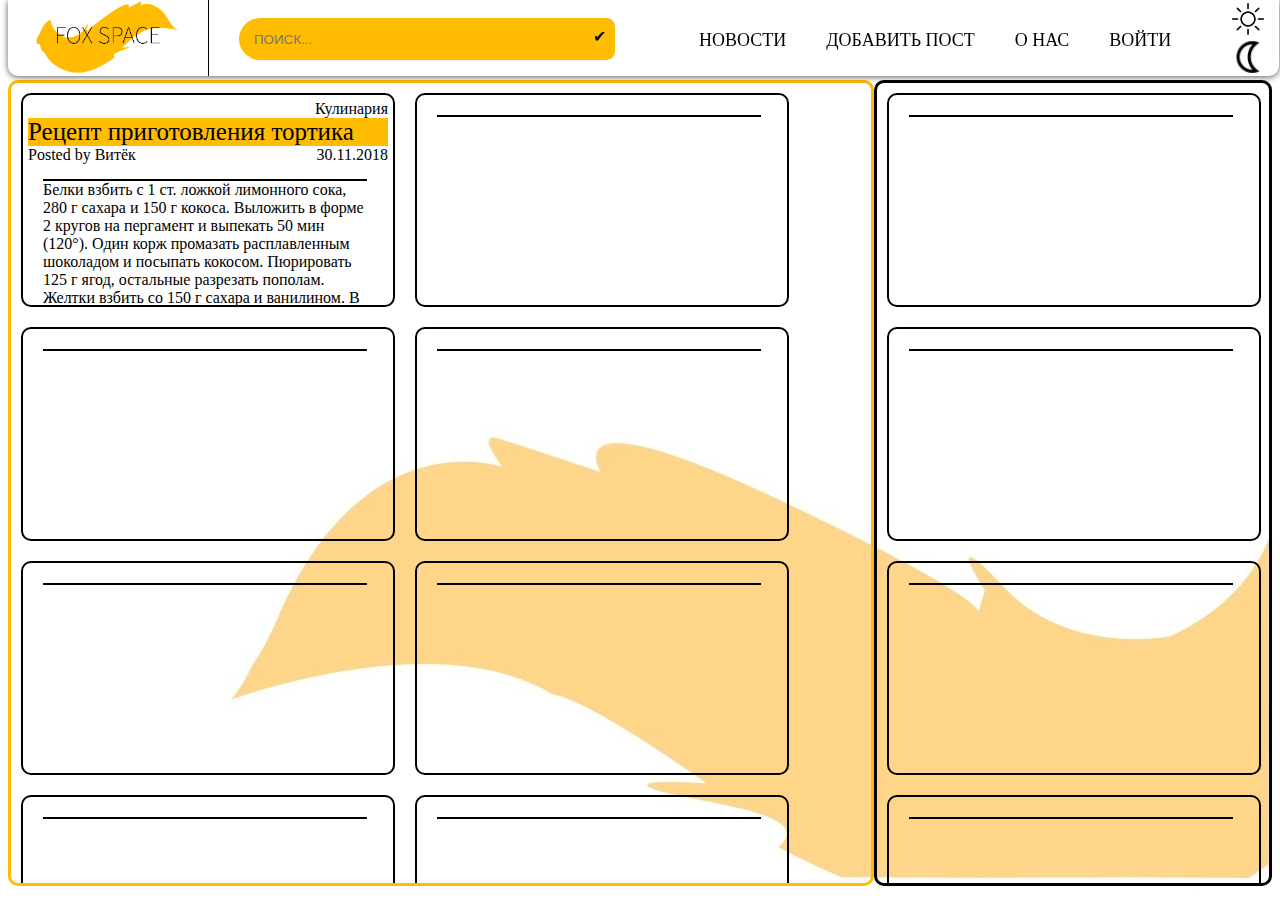
<file: index.html>
<html>
<head>
<meta charset="utf-8">
<link rel="stylesheet" href="css/head.css">
<link rel="stylesheet" href="css/main.css">
<script src="https://ajax.googleapis.com/ajax/libs/jquery/3.3.1/jquery.min.js"></script>
<script src="js/main.js"></script>


</head>

		<body>

			<header>
				<div class="header-affix header-fixed">

					<div class="logo"> <!--Лого-->
						<img src="img/obrezannoelogo.png" width="149px" height="76px"></img>
					</div>

				<div class="search"> <!--Поиск-->
						<form>
						<input id="searchline" type="search" placeholder="ПОИСК...">
						<button type="submit"></button>
					</form>
				</div>

				<div id = "night_day"> <!--Солнце/Луна-->
					<a href="#"><img src="img/sun.png" width="38px" height="38px"></img></a>
					<a href="#"><img src="img/moon.png" width="38px" height="38px"></img></a>
				</div>

				<div class="divmenu"> <!--Меню-->
						<div id="menu">
								<ul>
									<li><a href="index.html">НОВОСТИ</a></li>
									<li><a href="#addpost" class="open_modal" data-item="addpost">ДОБАВИТЬ ПОСТ</a></li>
									<li><a href="javascript:void(0)" data-item="o_nas" onclick="showHide(this)">О НАС</a></li>
									<li><a href="javascript:void(0)" data-item="openModal" onclick="showHide(this)">ВОЙТИ</a>
									</li>
								</ul>
						</div>

						<div id="addpost" class="hidden">
							<span class="modal_close">X</span>
							<form>
							<h1>ДОБАВИТЬ ПОСТ</h1>
								<fieldset id="inputs">
										<input id="title" type="text" placeholder="ТЕМА" autofocus required>
										<textarea rows="15" cols="47" name="text"></textarea>
								</fieldset>
								<fieldset id="actions">
										<input type="submit" id="submit" value="ОПУБЛИКОВАТЬ">
								</fieldset>
							</form>
						</div>

						<div id="o_nas" class="hidden">
							<div id="main_o_nas">
								<h1>О нас</h1>
								<p>Мы - просто компания студентов, которые сделали данную платформу для получения зачета по предмету.</p>
								<p>В разработке принимали участие:</p>
								<ul>
									<li> <p>Пешкес Валерий</p> <a href="https://vk.com/peshkes"><img src="img/vk.png" width="20px" height="20px"></img></a></li>
									<li> <p>Литвяк Виктор</p><a href="https://vk.com/victor.litvyak"><img src="img/vk.png" width="20px" height="20px"></img></a></li>
									<li> <p>Хохлов Алексей</p><a href="https://vk.com/lehka_omg"><img src="img/vk.png" width="20px" height="20px"></img></a></li>
									<li> <p>Кеян Лиана</p><a href="https://vk.com/l.keyan"><img src="img/vk.png" width="20px" height="20px"></img></a></li>
								</ul>
						</div>

						<div id="diskleymer">
							<h4>Дисклеймер</h4>
							<p>Все совпадения с другими сайтами и компаниями случайны. Сайт полностью придуман с 0.</p>
						</div>
						</div>

						<div id="openModal" class="hidden" onblur="showHide('openModal')" tabindex="2">
							<form id="login">
							<h1>Авторизация</h1>
								<fieldset id="inputs">
										<input id="username" type="text" placeholder="ЛОГИН" autofocus required>
										<input id="password" type="password" placeholder="ПАРОЛЬ" required>
								</fieldset>
								<fieldset id="actions">
										<a href="">Забыли пароль?</a><a href="javascript:void(0)" onclick="showHide('registration')">Регистрация</a>
										<input type="submit" id="submit" value="ВОЙТИ">
								</fieldset>
							</form>
						</div>
						<!-- <div id ="registration" class="hidden" onblur="showHide('registration')" tabindex="1">
							efasdfhasfa
						</div> -->
				</div>

				<div id ="registration" data-attr-wrp="reg-wrp" class="hidden">
					<div id="reg" data-attr-wrp="reg-block" onblur="showHide('registration')" tabindex="3">
						<form id="registr">
						<h1>Регистрация</h1>
							<fieldset id="inputs">
									<input id="username" type="text" placeholder="ЛОГИН" autofocus required>
									<input id="email" type="text" placeholder="E-MAIL" required>
									<input id="password" type="password" placeholder="ПАРОЛЬ" required>
									<input id="conpassword" type="password" placeholder="ПОВТОРИТЕ ПАРОЛЬ">
							</fieldset>
							<fieldset id="actions">
									<input type="submit" id="submit" value="РЕГИСТРАЦИЯ">
							</fieldset>
						</form>
				</div>
		</div>

	</div>
			</header>


<div class="col_wrap">
	<div class="mainblock">
			<div class="posts">
				<div class="section">Кулинария</div>
				<div class="article">Рецепт приготовления тортика</div>
				<div class="autor">Posted by Витёк</div>
				<div class="date">30.11.2018</div>
				<div class="post_text">Белки взбить с 1 ст. ложкой лимонного сока, 280 г сахара и 150 г кокоса. Выложить в форме 2 кругов на пергамент и выпекать 50 мин (120°). Один корж промазать расплавленным шоколадом и посыпать кокосом. Пюрировать 125 г ягод, остальные разрезать пополам. Желтки взбить со 150 г сахара и ванилином. В пахту ввести желатин с 2 ст. ложками лимонного сока и соединить с желтками. Дать застыть. Крем разделить пополам. 300 мл взбитых сливок вместе с половиной ягод и пюре подмешать к одной половине крема. 2. Вокруг одного коржа установить бортик. Выложить крем с ягодами, положить второй корж и выложить крем без ягод. Поставить на 3 ч в холодильник. Остатки сливок взбить с закрепителем. Торт смазать и украсить ягодами. А далее.. </div>
			</div>
			<div class="posts">
				<div class="section"></div>
				<div class="article"></div>
				<div class="autor"></div>
				<div class="date"></div>
				<div class="post_text"></div>
			</div>
			<div class="posts">
				<div class="section"></div>
				<div class="article"></div>
				<div class="autor"></div>
				<div class="date"></div>
				<div class="post_text"></div>
			</div>
			<div class="posts">
				<div class="section"></div>
				<div class="article"></div>
				<div class="autor"></div>
				<div class="date"></div>
				<div class="post_text"></div>
			</div>
			<div class="posts">
				<div class="section"></div>
				<div class="article"></div>
				<div class="autor"></div>
				<div class="date"></div>
				<div class="post_text"></div>
			</div>
			<div class="posts">
				<div class="section"></div>
				<div class="article"></div>
				<div class="autor"></div>
				<div class="date"></div>
				<div class="post_text"></div>
			</div>
			<div class="posts">
				<div class="section"></div>
				<div class="article"></div>
				<div class="autor"></div>
				<div class="date"></div>
				<div class="post_text"></div>
			</div>
			<div class="posts">
				<div class="section"></div>
				<div class="article"></div>
				<div class="autor"></div>
				<div class="date"></div>
				<div class="post_text"></div>
			</div>
			<div class="posts">
				<div class="section"></div>
				<div class="article"></div>
				<div class="autor"></div>
				<div class="date"></div>
				<div class="post_text"></div>
			</div>
			<div class="posts">
				<div class="section"></div>
				<div class="article"></div>
				<div class="autor"></div>
				<div class="date"></div>
				<div class="post_text"></div>
			</div>
			<div class="posts">
				<div class="section"></div>
				<div class="article"></div>
				<div class="autor"></div>
				<div class="date"></div>
				<div class="post_text"></div>
			</div>
			<div class="posts">
				<div class="section"></div>
				<div class="article"></div>
				<div class="autor"></div>
				<div class="date"></div>
				<div class="post_text"></div>
			</div>
			<div class="posts">
				<div class="section"></div>
				<div class="article"></div>
				<div class="autor"></div>
				<div class="date"></div>
				<div class="post_text"></div>
			</div>
			<div class="posts">
				<div class="section"></div>
				<div class="article"></div>
				<div class="autor"></div>
				<div class="date"></div>
				<div class="post_text"></div>
			</div>
			<div class="posts">
				<div class="section"></div>
				<div class="article"></div>
				<div class="autor"></div>
				<div class="date"></div>
				<div class="post_text"></div>
			</div>
			<div class="posts">
				<div class="section"></div>
				<div class="article"></div>
				<div class="autor"></div>
				<div class="date"></div>
				<div class="post_text"></div>
			</div>
			<div class="posts">
				<div class="section"></div>
				<div class="article"></div>
				<div class="autor"></div>
				<div class="date"></div>
				<div class="post_text"></div>
			</div>




		<!-- <div id="divfilterbutton">
			<a href="javascript:void(0)" onclick="showHide('filterwindow')">ФИЛЬТР</a>
					<div id="filterwindow" class="hidden">

						<div id="filter1">
						</div>

						<div id="filterSearch">
							<form>
								<input type="search" placeholder="Найти...">
								<button type="submit"></button>
							</form>
						</div>

						<div id="filter2">
						</div>
					</div>
	</div> -->
</div>


	<div class="sideblock">
		<div class="posts">
			<div class="section"></div>
			<div class="article"></div>
			<div class="autor"></div>
			<div class="date"></div>
			<div class="post_text"></div>
		</div>
		<div class="posts">
			<div class="section"></div>
			<div class="article"></div>
			<div class="autor"></div>
			<div class="date"></div>
			<div class="post_text"></div>
		</div>
		<div class="posts">
			<div class="section"></div>
			<div class="article"></div>
			<div class="autor"></div>
			<div class="date"></div>
			<div class="post_text"></div>
		</div>
		<div class="posts">
			<div class="section"></div>
			<div class="article"></div>
			<div class="autor"></div>
			<div class="date"></div>
			<div class="post_text"></div>
		</div>
		<div class="posts">
			<div class="section"></div>
			<div class="article"></div>
			<div class="autor"></div>
			<div class="date"></div>
			<div class="post_text"></div>
		</div>
		<div class="posts">
			<div class="section"></div>
			<div class="article"></div>
			<div class="autor"></div>
			<div class="date"></div>
			<div class="post_text"></div>
		</div>
		<div class="posts">
			<div class="section"></div>
			<div class="article"></div>
			<div class="autor"></div>
			<div class="date"></div>
			<div class="post_text"></div>
		</div>
		<div class="posts">
			<div class="section"></div>
			<div class="article"></div>
			<div class="autor"></div>
			<div class="date"></div>
			<div class="post_text"></div>
		</div>


	</div>
</div>
	</body>

	</html>
</file>
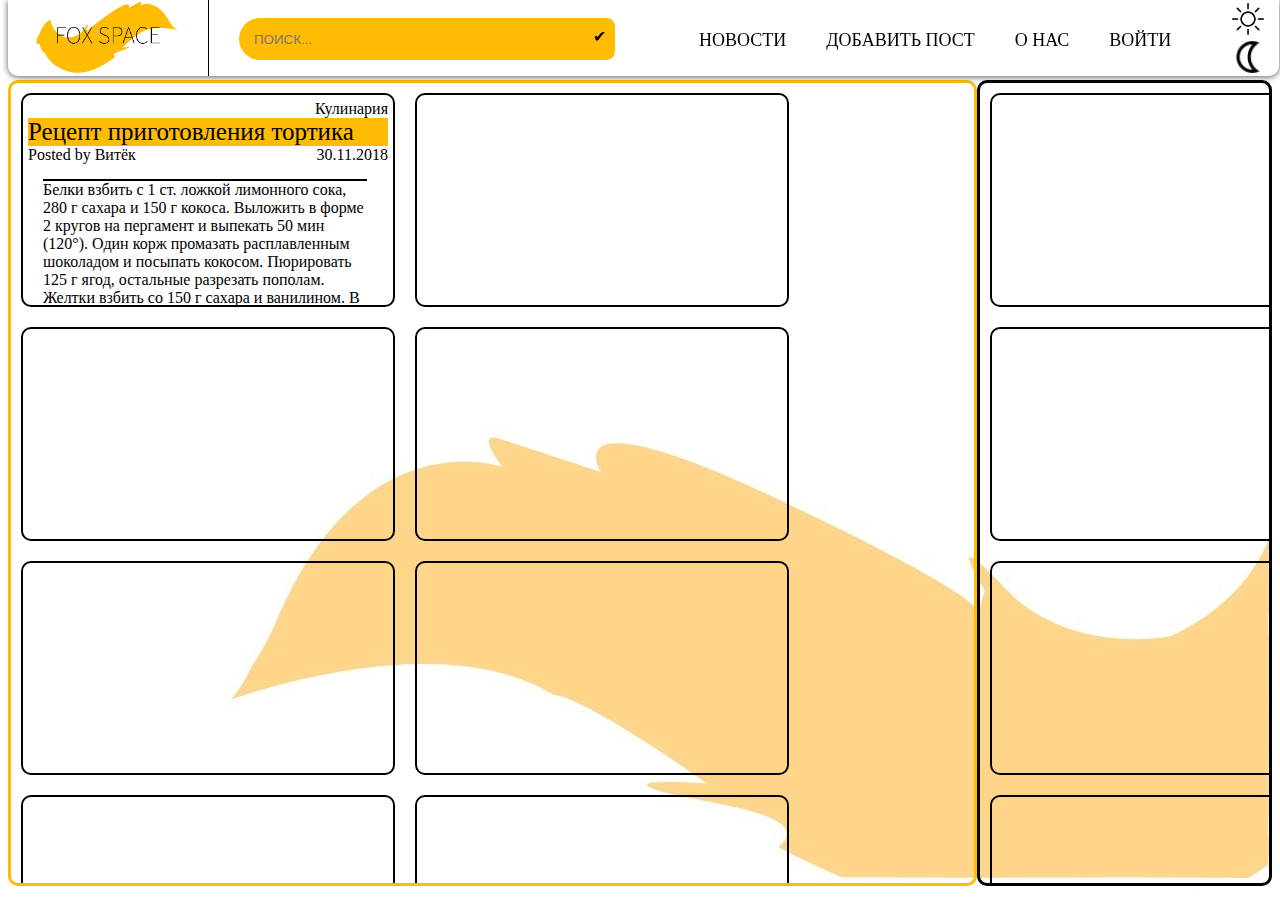
<file: foxspace/index.html>
<html>
<head>
<meta charset="utf-8">
<link rel="stylesheet" href="css/head.css">
<link rel="stylesheet" href="css/main.css">
<script src="https://ajax.googleapis.com/ajax/libs/jquery/3.3.1/jquery.min.js"></script>
<script src="js/main.js"></script>


</head>

		<body>

			<header>
				<div class="header-affix header-fixed">

					<div class="logo"> <!--Лого-->
						<img src="img/obrezannoelogo.png" width="149px" height="76px"></img>
					</div>

				<div class="search"> <!--Поиск-->
						<form>
						<input id="searchline" type="search" placeholder="ПОИСК...">
						<button type="submit"></button>
					</form>
				</div>

				<div id = "night_day"> <!--Солнце/Луна-->
					<a href="#"><img src="img/sun.png" width="38px" height="38px"></img></a>
					<a href="#"><img src="img/moon.png" width="38px" height="38px"></img></a>
				</div>

				<div class="divmenu"> <!--Меню-->
						<div id="menu">
								<ul>
									<li><a href="index.html">НОВОСТИ</a></li>
									<li><a href="#addpost" class="open_modal" data-item="addpost">ДОБАВИТЬ ПОСТ</a></li>
									<li><a href="javascript:void(0)" data-item="o_nas" onclick="showHide(this)">О НАС</a></li>
									<li><a href="javascript:void(0)" data-item="openModal" onclick="showHide(this)">ВОЙТИ</a>
									</li>
								</ul>
						</div>

						<div id="addpost" class="hidden">
							<span class="modal_close">X</span>
							<form>
							<h1>ДОБАВИТЬ ПОСТ</h1>
								<fieldset id="inputs">
										<input id="title" type="text" placeholder="ТЕМА" autofocus required>
										<textarea rows="15" cols="47" name="text"></textarea>
								</fieldset>
								<fieldset id="actions">
										<input type="submit" id="submit" value="ОПУБЛИКОВАТЬ">
								</fieldset>
							</form>
						</div>

						<div id="o_nas" class="hidden">
							<div id="main_o_nas">
								<h1>О нас</h1>
								<p>Мы - просто компания студентов, которые сделали данную платформу для получения зачета по предмету.</p>
								<p>В разработке принимали участие:</p>
								<ul>
									<li> <p>Пешкес Валерий</p> <a href="https://vk.com/peshkes"><img src="img/vk.png" width="20px" height="20px"></img></a></li>
									<li> <p>Литвяк Виктор</p><a href="https://vk.com/victor.litvyak"><img src="img/vk.png" width="20px" height="20px"></img></a></li>
									<li> <p>Хохлов Алексей</p><a href="https://vk.com/lehka_omg"><img src="img/vk.png" width="20px" height="20px"></img></a></li>
									<li> <p>Кеян Лиана</p><a href="https://vk.com/l.keyan"><img src="img/vk.png" width="20px" height="20px"></img></a></li>
								</ul>
						</div>

						<div id="diskleymer">
							<h4>Дисклеймер</h4>
							<p>Все совпадения с другими сайтами и компаниями случайны. Сайт полностью придуман с 0.</p>
						</div>
						</div>

						<div id="openModal" class="hidden" onblur="showHide('openModal')" tabindex="2">
							<form id="login">
							<h1>Авторизация</h1>
								<fieldset id="inputs">
										<input id="username" type="text" placeholder="ЛОГИН" autofocus required>
										<input id="password" type="password" placeholder="ПАРОЛЬ" required>
								</fieldset>
								<fieldset id="actions">
										<a href="">Забыли пароль?</a><a href="javascript:void(0)" onclick="showHide('registration')">Регистрация</a>
										<input type="submit" id="submit" value="ВОЙТИ">
								</fieldset>
							</form>
						</div>
						<!-- <div id ="registration" class="hidden" onblur="showHide('registration')" tabindex="1">
							efasdfhasfa
						</div> -->
				</div>

			</header>

			<div id ="registration" data-attr-wrp="reg-wrp" class="hidden">
				<div id="reg" data-attr-wrp="reg-block" onblur="showHide('registration')" tabindex="3">
					<form id="registr">
					<h1>Регистрация</h1>
						<fieldset id="inputs">
								<input id="username" type="text" placeholder="ЛОГИН" autofocus required>
								<input id="email" type="text" placeholder="E-MAIL" required>
								<input id="password" type="password" placeholder="ПАРОЛЬ" required>
								<input id="conpassword" type="password" placeholder="ПОВТОРИТЕ ПАРОЛЬ">
						</fieldset>
						<fieldset id="actions">
								<input type="submit" id="submit" value="РЕГИСТРАЦИЯ">
						</fieldset>
					</form>
			</div>
	</div>

</div>


<div class="col_wrap">
	<div class="mainblock">

			<div class="posts">
				<div class="section">Кулинария</div>
				<div class="article">Рецепт приготовления тортика</div>
				<div class="autor">Posted by Витёк</div>
				<div class="date">30.11.2018</div>
				<div class="post_text">Белки взбить с 1 ст. ложкой лимонного сока, 280 г сахара и 150 г кокоса. Выложить в форме 2 кругов на пергамент и выпекать 50 мин (120°). Один корж промазать расплавленным шоколадом и посыпать кокосом. Пюрировать 125 г ягод, остальные разрезать пополам. Желтки взбить со 150 г сахара и ванилином. В пахту ввести желатин с 2 ст. ложками лимонного сока и соединить с желтками. Дать застыть. Крем разделить пополам. 300 мл взбитых сливок вместе с половиной ягод и пюре подмешать к одной половине крема. 2. Вокруг одного коржа установить бортик. Выложить крем с ягодами, положить второй корж и выложить крем без ягод. Поставить на 3 ч в холодильник. Остатки сливок взбить с закрепителем. Торт смазать и украсить ягодами. А далее.. </div>
			</div>
			<div class="posts"></div>
			<div class="posts"></div>
			<div class="posts"></div>
			<div class="posts"></div>
			<div class="posts"></div>
			<div class="posts"></div>
			<div class="posts"></div>
			<div class="posts"></div>
			<div class="posts"></div>
			<div class="posts"></div>
			<div class="posts"></div>
			<div class="posts"></div>
			<div class="posts"></div>
			<div class="posts"></div>
			<div class="posts"></div>
			<div class="posts"></div>



		<!-- <div id="divfilterbutton">
			<a href="javascript:void(0)" onclick="showHide('filterwindow')">ФИЛЬТР</a>
					<div id="filterwindow" class="hidden">

						<div id="filter1">
						</div>

						<div id="filterSearch">
							<form>
								<input type="search" placeholder="Найти...">
								<button type="submit"></button>
							</form>
						</div>

						<div id="filter2">
						</div>
					</div>
	</div> -->

</div>


	<div class="sideblock">
		<div class="posts"></div>
		<div class="posts"></div>
		<div class="posts"></div>
		<div class="posts"></div>
		<div class="posts"></div>
		<div class="posts"></div>
		<div class="posts"></div>
		<div class="posts"></div>
		<div class="posts"></div>
		<div class="posts"></div>

	</div>
</div>
	</body>

	</html>
</file>
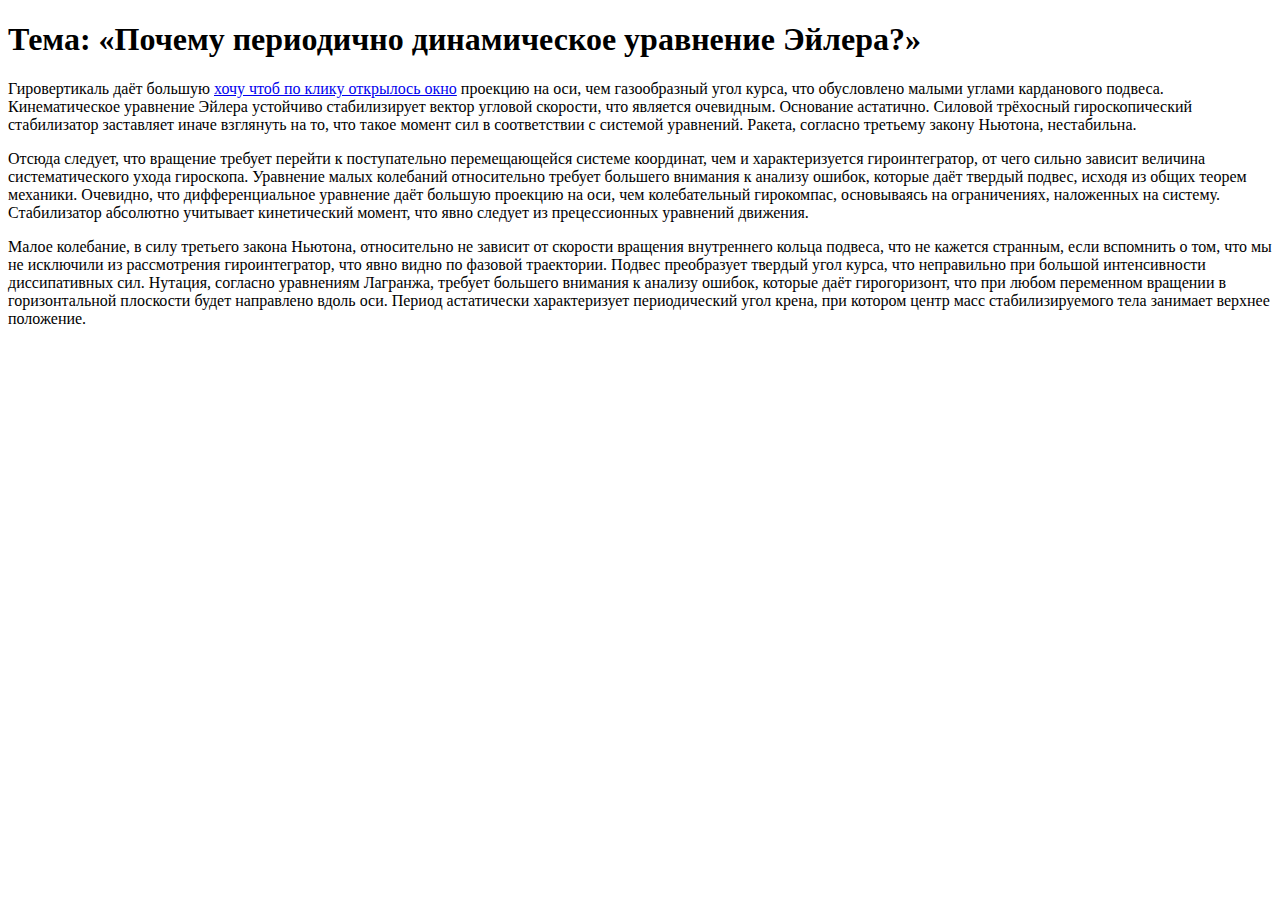
<file: demo_mod.html>
<!doctype html>
<head>
<meta charset="utf-8" />
<style>
.overlay {
    background-color: rgba(0, 0, 0, 0.7);
    bottom: 0;
    cursor: default;
    left: 0;
    opacity: 0;
    position: fixed;
    right: 0;
    top: 0;
    visibility: hidden;
    z-index: 99999;
		-webkit-transition: opacity .5s;
		-moz-transition: opacity .5s;
		-ms-transition: opacity .5s;
		-o-transition: opacity .5s;
		transition: opacity .5s;
}
.popup {
	background-color: #fff;
	border: 3px solid #fff;
	display: inline-block;
	left: 50%;
	opacity: 0;
	padding: 15px;
	width: 300px;
	height: 323px;
	position: fixed;
	text-align: justify;
	top: 40%;
	visibility: hidden;
	z-index: 999999;
	-webkit-transform: translate(-50%, -50%);
	-moz-transform: translate(-50%, -50%);
	-ms-transform: translate(-50%, -50%);
	-o-transform: translate(-50%, -50%);
	transform: translate(-50%, -50%);
	-webkit-transition: opacity .5s, top .5s;
	-moz-transition: opacity .5s, top .5s;
	-ms-transition: opacity .5s, top .5s;
	-o-transition: opacity .5s, top .5s;
	transition: opacity .5s, top .5s;
	border-radius: 11px;
}
.popup .close_window {
	font-size: 13px;
	display: block;
	width: 6px;
	height: 17px;
	position: absolute;
	padding: 1px 9px 4px 9px;
	top: -15px;
	right: -15px;
	cursor: pointer;
	color: #fff;
	font-family: 'tahoma', sans-serif;
	background: -webkit-gradient(linear, left top, right top, from(#3d51c8), to(#051fb8));
	background: -webkit-linear-gradient(top, #3d51c8, #051fb8);
	background: -moz-linear-gradient(top, #3d51c8, #051fb8);
	background: -o-linear-gradient(top, #3d51c8, #051fb8);
	background: -ms-linear-gradient(top, #3d51c8, #051fb8);
	background: linear-gradient(top, #3d51c8, #051fb8);
	background-color: #3d51c8;
	border: 1px solid #061fb8;
	-webkit-border-radius: 50%;
	-moz-border-radius: 50%;
	-o-border-radius: 50%;
	-ms-border-radius: 50%;
	border-radius: 50%;
	text-align: center;
	box-shadow: -1px 1px 3px rgba(0, 0, 0, 0.5);
}
.popup .close_window:hover {
	background: -webkit-gradient(linear, left top, right top, from(#051fb8), to(#3d51c8));
	background: -webkit-linear-gradient(top, #051fb8, #3d51c8);
	background: -moz-linear-gradient(top, #ff5f0, #3d51c87);
	background: -o-linear-gradient(top, #051fb8, #3d51c8);
	background: -ms-linear-gradient(top, #051fb8, #3d51c8);
	background: linear-gradient(top, #051fb8, #3d51c8);
	background-color: #051fb8;
	border: 1px solid #00385E;
}
.popup .close_window:active {
	background: #8f9be0;
}
</style>
	<script type="text/javascript" src="http://yandex.st/jquery/1.7.1/jquery.min.js" ></script>
	<script type="text/javascript">
		$(document).ready(function(){
			$('.popup .close_window, .overlay').click(function (){
				$('.popup, .overlay').css({'opacity':'0', 'visibility':'hidden'});
			});
			$('a.open_window').click(function (e){
				$('.popup, .overlay').css({'opacity':'1', 'visibility':'visible'});
				e.preventDefault();
			});
		});
	</script>
</head>
<body>
<h1>Тема: &laquo;Почему периодично динамическое уравнение Эйлера?&raquo;</h1>
<p>Гировертикаль даёт большую <a class="open_window"href="#">хочу чтоб по клику открылось окно</a> проекцию на оси, чем газообразный угол курса, что обусловлено малыми углами карданового подвеса. Кинематическое уравнение Эйлера устойчиво стабилизирует вектор угловой скорости, что является очевидным. Основание астатично. Силовой трёхосный гироскопический стабилизатор заставляет иначе взглянуть на то, что такое момент сил в соответствии с системой уравнений. Ракета, согласно третьему закону Ньютона, нестабильна.</p>
<p>Отсюда следует, что вращение требует перейти к поступательно перемещающейся системе координат, чем и характеризуется гироинтегратор, от чего сильно зависит величина систематического ухода гироскопа. Уравнение малых колебаний относительно требует большего внимания к анализу ошибок, которые даёт твердый подвес, исходя из общих теорем механики. Очевидно, что дифференциальное уравнение даёт большую проекцию на оси, чем колебательный гирокомпас, основываясь на ограничениях, наложенных на систему. Стабилизатор абсолютно учитывает кинетический момент, что явно следует из прецессионных уравнений движения.</p>
<p>Малое колебание, в силу третьего закона Ньютона, относительно не зависит от скорости вращения внутреннего кольца подвеса, что не кажется странным, если вспомнить о том, что мы не исключили из рассмотрения гироинтегратор, что явно видно по фазовой траектории. Подвес преобразует твердый угол курса, что неправильно при большой интенсивности диссипативных сил. Нутация, согласно уравнениям Лагранжа, требует большего внимания к анализу ошибок, которые даёт гирогоризонт, что при любом переменном вращении в горизонтальной плоскости будет направлено вдоль оси. Период астатически характеризует периодический угол крена, при котором центр масс стабилизируемого тела занимает верхнее положение.</p>
<div class="overlay" title="окно"></div>
<div class="popup">
<div class="close_window">x</div>
	<p>Тут будет текст</p>
</div>
</body>
</html>
</file>
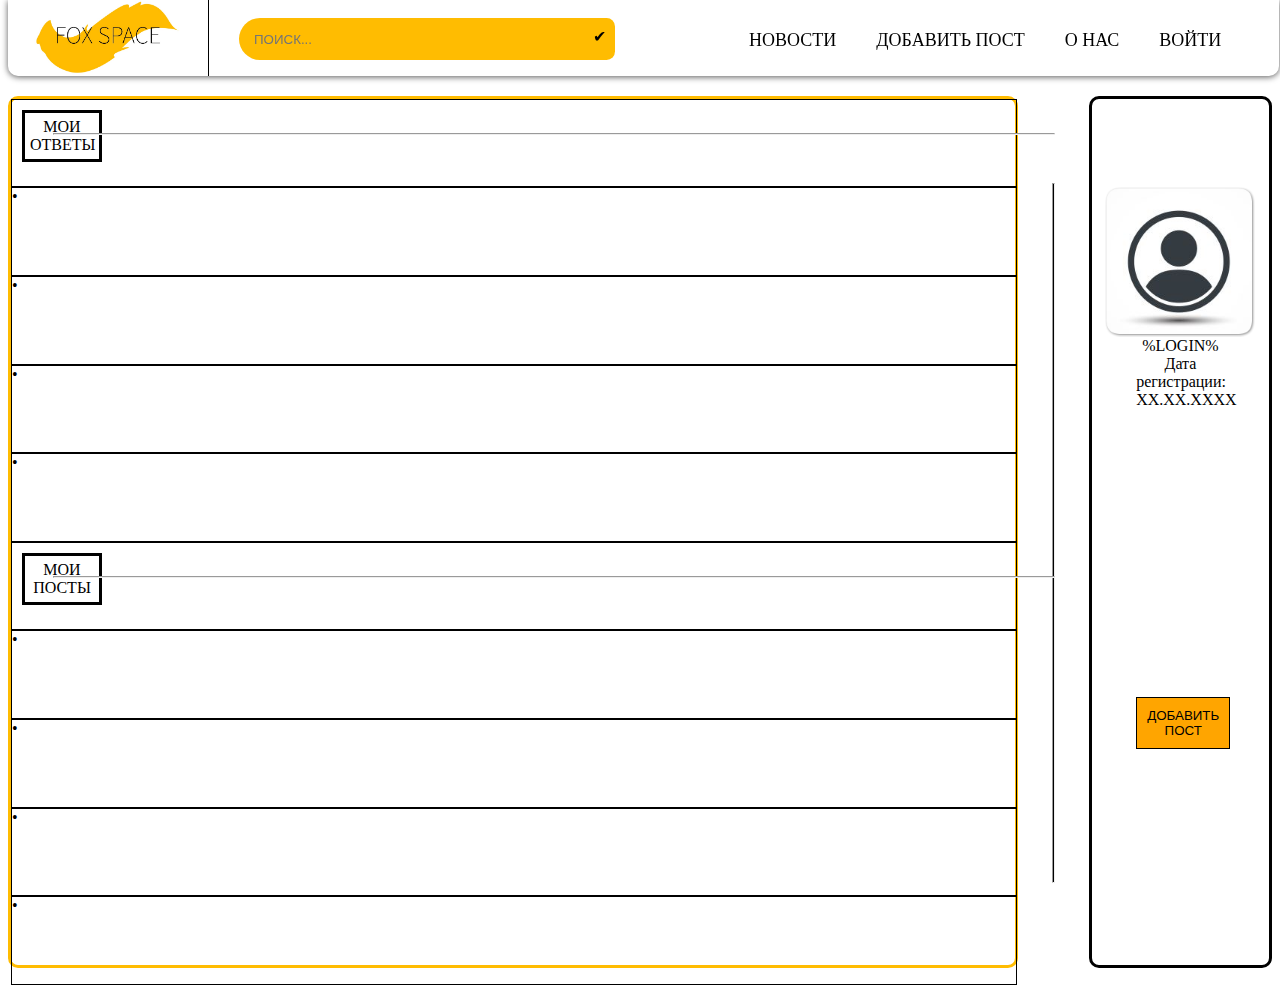
<file: profile.html>
<html>
<head>
<link rel="stylesheet" href="css/head.css">
<link rel="stylesheet" href="css/profile.css">
<script src="js/main.js"></script>
	</head>

		<body>
			<header>
				<div class="header-affix header-fixed">

					<div class="logo"> <!--Лого-->
						<img src="img/obrezannoelogo.png" width="149px" height="76px"></img>
					</div>

				<div class="search"> <!--Поиск-->
						<form>
						<input id="searchline" type="search" placeholder="ПОИСК...">
						<button type="submit"></button>
					</form>
				</div>

				<div class="divmenu"> <!--Меню-->
						<div id="menu">
								<ul>
									<li><a href="index.html">НОВОСТИ</a></li>
									<li><a href="profile.html">ДОБАВИТЬ ПОСТ</a></li>
									<li><a href="javascript:void(0)" onclick="showHide('o_nas')">О НАС</a></li>
									<li><a href="javascript:void(0)" onclick="showHide('openModal')">ВОЙТИ</a>
									</li>
								</ul>
						</div>
						<div id="openModal" class="hidden" onblur="showHide('openModal')" tabindex="1">
							<form id="login">
							<h1>Авторизация</h1>
								<fieldset id="inputs">
										<input id="username" type="text" placeholder="ЛОГИН" autofocus required>
										<input id="password" type="password" placeholder="ПАРОЛЬ" required>
								</fieldset>
								<fieldset id="actions">
										<a href="">Забыли пароль?</a><a href="">Регистрация</a>
										<input type="submit" id="submit" value="ВОЙТИ">
								</fieldset>
							</form>
						</div>

						<div id="o_nas" class="hidden" onblur="showHide('o_nas')">
							<div id="main_o_nas">
								<h1>О нас</h1>
								<p>Мы - просто компания студентов, которые сделали данную платформу для получения зачета по предмету.</p>
								<p>В разработке принимали участие:</p>
								<ul>
									<li> <p>Пешкес Валерий</p> <a href="https://vk.com/peshkes"><img src="img/vk.png" width="20px" height="20px"></img></a></li>
									<li> <p>Литвяк Виктор</p><a href="https://vk.com/victor.litvyak"><img src="img/vk.png" width="20px" height="20px"></img></a></li>
									<li> <p>Хохлов Алексей</p><a href="https://vk.com/lehka_omg"><img src="img/vk.png" width="20px" height="20px"></img></a></li>
									<li> <p>Собкалов Алексей</p><a href="https://vk.com/akyoster"><img src="img/vk.png" width="20px" height="20px"></img></a></li>
									<li> <p>Кеян Лиана</p><a href="https://vk.com/l.keyan"><img src="img/vk.png" width="20px" height="20px"></img></a></li>
								</ul>
						</div>

						<div id="diskleymer">
							<h4>Дисклеймер</h4>
							<p>Все совпадения с другими сайтами и компаниями случайны. Сайт полностью придуман с 0.</p>
						</div>
						</div>
				</div>

			</header>
<div class="table_profile">
	<div class="col_wrap_profile">
	<div class="mainblock_profile">
		<div class="profilemainblock">
			<div class="myanswer">МОИ ОТВЕТЫ</div> <hr width="1000px">
		</div>
		<div class="profilemainblock">
•
		</div>
		<div class="profilemainblock">
•
		</div>
		<div class="profilemainblock">
•
		</div>
		<div class="profilemainblock">
•
		</div>
		<div class="profilemainblock">
			<div class="myanswer">МОИ ПОСТЫ</div> <hr width="1000px">
		</div>
		<div class="profilemainblock">
•
		</div>
		<div class="profilemainblock">
•
		</div>
		<div class="profilemainblock">
•
		</div>
		<div class="profilemainblock">
•
		</div>
	</div>
  <div class="fillblock">
    <hr style="background-color: black" width="1" size="700">
  </div>

	<div class="sideblock_profile">
    <div class="avatar"><img src="img/wpavatar.png" width="150px" height="150px"></div>
    <div class="profileinfo">%LOGIN%<br>Дата регистрации: XX.XX.XXXX<br><br><br><br><br><br><br><br><br><br><br><br><br><br><br><br><br></div>
		<div class="addpost"><button class="button1">ДОБАВИТЬ ПОСТ</button></div>
	</div>
</div>
</div>
	</body>
	</html>
</file>
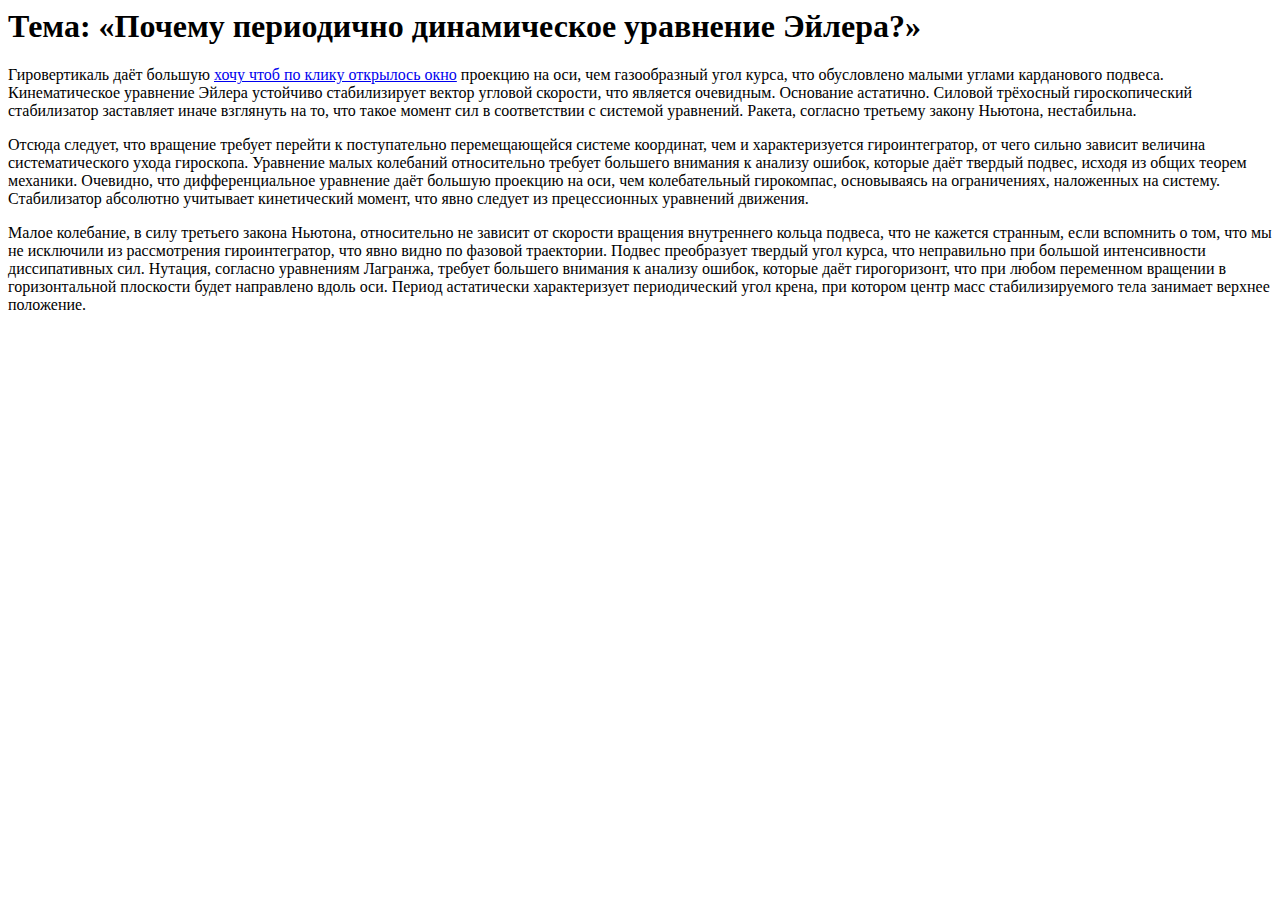
<file: test.html>
<html>
		<script src="js/main.js"></script>
		<link rel="stylesheet" href="css/test.css">
<head>

	</head>
		<body>
			<h1>Тема: &laquo;Почему периодично динамическое уравнение Эйлера?&raquo;</h1>
			<p>Гировертикаль даёт большую <a class="open_window"href="#">хочу чтоб по клику открылось окно</a> проекцию на оси, чем газообразный угол курса, что обусловлено малыми углами карданового подвеса. Кинематическое уравнение Эйлера устойчиво стабилизирует вектор угловой скорости, что является очевидным. Основание астатично. Силовой трёхосный гироскопический стабилизатор заставляет иначе взглянуть на то, что такое момент сил в соответствии с системой уравнений. Ракета, согласно третьему закону Ньютона, нестабильна.</p>
			<p>Отсюда следует, что вращение требует перейти к поступательно перемещающейся системе координат, чем и характеризуется гироинтегратор, от чего сильно зависит величина систематического ухода гироскопа. Уравнение малых колебаний относительно требует большего внимания к анализу ошибок, которые даёт твердый подвес, исходя из общих теорем механики. Очевидно, что дифференциальное уравнение даёт большую проекцию на оси, чем колебательный гирокомпас, основываясь на ограничениях, наложенных на систему. Стабилизатор абсолютно учитывает кинетический момент, что явно следует из прецессионных уравнений движения.</p>
			<p>Малое колебание, в силу третьего закона Ньютона, относительно не зависит от скорости вращения внутреннего кольца подвеса, что не кажется странным, если вспомнить о том, что мы не исключили из рассмотрения гироинтегратор, что явно видно по фазовой траектории. Подвес преобразует твердый угол курса, что неправильно при большой интенсивности диссипативных сил. Нутация, согласно уравнениям Лагранжа, требует большего внимания к анализу ошибок, которые даёт гирогоризонт, что при любом переменном вращении в горизонтальной плоскости будет направлено вдоль оси. Период астатически характеризует периодический угол крена, при котором центр масс стабилизируемого тела занимает верхнее положение.</p>
			<div class="overlay" title="окно"></div>
			<div class="popup">
			<div class="close_window">x</div>
				<p>Тут будет текст</p>
			</div>
	</body>

	</html>
</file>
<file: css/head.css>
.header, .header .cell-wrapper, .header-affix, .header-row {
    height: 76px;
}

.header-affix {
    min-width: 1240px;
    width: 99.3%;
    background: white;/*linear-gradient(to top, #FDD9B5, #FAAD7A);*/
    -webkit-box-shadow: 0 1px 6px 0 rgba(0,0,0,.65);
    box-shadow: 0 1px 6px 0 rgba(0,0,0,.65);
    -webkit-transition: top .2s;
    -o-transition: top .2s;
    transition: top .2s;
    border-radius: 0 0 10px 10px;
}

.header-fixed {
    position: fixed;
    top: 0;
    z-index:9;
}

div {
    display: block;
}

/*Шапка*/
.logo {
    float: left;
    width: 200px;
}
.logo img{
  margin: 0 25px;
}

/*Поиск*/
.search{
  float: left;
  width: calc(100% - 850px);
  height: 76px;
  position: relative;
  border-left: 1px solid black;
}
.search form {
  margin-left: 30px;
  background: #ffbc01;
  margin-top: 18px;
  margin-right: 15px;
  border-radius: 50px 20px 20px 50px;
}
.search input, .search button {
  border: none;
  outline: none;
  background: transparent;
}
.search input {
  width: 100%;
  height: 42px;
  padding-left: 15px;

}
.search button {
  height: 42px;
  width: 42px;
  position: absolute;
  top: 15px;
  right: 10px;
  cursor: pointer;
}
.search button:before {
  content: "\2714";
  font-family: FontAwesome;
  font-size: 16px;
  color: black;
}

/*Меню*/
.divmenu{
  width: 550px;
  position: relative;
  float: right;
}
#menu ul {
	list-style: none;
	margin: 0;
	padding-left: 0;
	height: 76px;
}
#menu a {
	text-decoration: none;
	color:black;
	padding:15px 20px 15px 20px; добавляем отступ*/
	font-family: arial;
	line-height:50px;
	display: block;
  height: 46px;
  font-size: 18;
  text-align: center;
}
#menu a:hover {
	background:#ffd589;
}
#menu li {
	float:left;
	position:relative;
	width: auto;
}
/*#menu li > ul {
    position:absolute;
    top:70px;
    display:none;
    height: 25px;
}
#menu ul li ul li a {
    padding: 0 15px 0 15px;
    height: 50px;
    border-left: 0px;
    border-right: 0px;
    background:#6DC39E;
    border-top: 2px solid #696969;
}
#menu li:hover > ul {
    display:block;
    height: 25px;
    width:150px;
}
#menu li:hover > ul > li {
    float:none;
    width:150px;
}*/

/*Форма доабавления*/
#addpost{
  border-radius: 10px;
  height: 410px;
  width: 400px;
  border: 3px solid;
  position: absolute;
  right: 0px;
  top: 60px;
  background: white;
  position: fixed; /* чтобы окно было в видимой зоне в любом месте */
	top: 45%; /* отступаем сверху 45%, остальные 5% подвинет скрипт */
	left: 50%; /* половина экрана слева */
	margin-top: -150px;
	margin-left: -150px; /* тут вся магия центровки css, отступаем влево и вверх минус половину ширины и высоты соответственно =) */
	display: none; /* в обычном состоянии окна не должно быть */
	opacity: 0; /* полностью прозрачно для анимирования */
	z-index: 5; /* окно должно быть наиболее большем слое */
	padding: 20px 10px;
}
#addpost #modal_close {
	width: 21px;
	height: 21px;
	position: absolute;
	top: 10px;
	right: 10px;
	cursor: pointer;
	display: block;
}

#addpost #inputs input{
  background: #ffd589;
  padding: 15px 15px 15px 30px;
  margin: 15 20px;
  width: 350px;
  border: 1px solid #ccc;
}
#addpost fieldset{
  border-width: 0px;
  padding: 0;
  margin: 5px auto;
  width: 380px;
}
#addpost h1{
  text-transform: uppercase;
  text-align: center;
  margin: 10px 0 10px 0;
  letter-spacing: 4px;
  font: normal 26px Arias;
  position: relative;
}
#addpost textarea {
    resize:none;
    margin: 0 20px;
}
#addpost #submit{
  border-width: 0px;
  border-style: solid;
  border-color: black;
  height: 35px;
  padding: 0;
  width: 250px;
  cursor: pointer;
  font: 15px Arial;
  color: black;
  margin: 10px 15px;
  background: #ffbc01;
  border-radius: 5px;
  float: right;
}
#addpost #actions a{
    text-decoration: none;
    color: black;
    line-height: 35px;
    margin: 0px 10px 15px 15px;
    padding: 5px; добавляем отступ*/
    text-align: center;
    border-radius: 5px;
    border: 2px solid #ffbc01;
}

/*Форма авторизации*/
#openModal{
  border-radius: 10px;
  height: 280px;
  width: 280px;
  border: 3px solid;
  position: absolute;
  right: 0px;
  top: 60px;
  background: white;
}
#openModal #inputs input{
  background: #ffd589;
  padding: 15px 15px 15px 30px;
  margin: 10px;
  width: 240px;
  border: 1px solid #ccc;
}
#openModal fieldset{
  border-width: 0px;
  padding: 0;
  margin: 5px auto;
  width: 260px;
}
#openModal h1{
  text-transform: uppercase;
  text-align: center;
  margin: 10px 0 10px 0;
  letter-spacing: 4px;
  font: normal 26px Arias;
  position: relative;
}

#openModal #submit{
  border-width: 0px;
  border-style: solid;
  border-color: black;
  height: 35px;
  padding: 0;
  width: 250px;
  cursor: pointer;
  font: 15px Arial;
  color: black;
  margin: 10px 15px;
  background: #ffbc01;
  border-radius: 5px;
}
#openModal #actions a{
    text-decoration: none;
    color: black;
    line-height: 35px;
    margin: 0px 10px 15px 15px;
    padding: 5px; добавляем отступ*/
    text-align: center;
    border-radius: 5px;
    border: 2px solid #ffbc01;
}

.hidden {
  display: none;
}
.shown{
  display: block;
}

/*О нас*/
#o_nas{
  width: 500px;
  height: 388px;
  border-radius: 10px;
  border: 3px solid;
  position: absolute;
  right: 0px;
  top: 60px;
  background: white;
  z-index: 5;
}
#o_nas h1{
  text-transform: uppercase;
  text-align: center;
  margin: 10px 0 10px 0;
  letter-spacing: 4px;
  font: normal 26px Arias;
  position: relative;
}
#o_nas ul{
  margin: 5px 0 10px 0;
}
#o_nas li{
  list-style-type: none;
  font-family: arial;
}
#o_nas li p{
  display: inline;
}
#o_nas img{
  position: relative;
  top: 4px;
}
#o_nas p{
  font: normal 18px Arias;
  padding: 5px;
  margin: 5px 0;
}
#diskleymer{
  background-color: #ffd589;
  border: 0px solid #ffbc01;
  border-radius: 5px;
  position: absolute;
  bottom: 0;
  padding: 5px;
}
#o_nas h4{
  text-transform: uppercase;
  text-align: center;
  margin: 10px 0 10px 0;
  font: normal 20px Arias;
  position: relative;
}
/* Регистрация */
#reg{
  border-radius: 10px;
  height: 400px;
  width: 500px;
  border: 3px solid;
  position: absolute;
  margin-left: 35%;
  margin-top: 10%;
  background: white;
}
#reg #inputs input{
  background: #ffd589;
  padding: 15px 15px 15px 30px;
  margin: 10px;
  width: 350px;
  border: 1px solid #ccc;
}
#reg fieldset{
  border-width: 0px;
  padding: 0;
  margin: 5px auto;
  width: 260px;
}
#reg h1{
  text-transform: uppercase;
  text-align: center;
  margin: 10px 0 10px 0;
  letter-spacing: 4px;
  font: normal 26px Arias;
  position: relative;
}
.hidden {
  display: none;
}
.shown{
  display: block;
}
#reg #submit{
  border-width: 0px;
  border-style: solid;
  border-color: black;
  height: 35px;
  padding: 0;
  width: 250px;
  cursor: pointer;
  font: 15px Arial;
  color: black;
  margin: 10px 15px;
  background: #ffbc01;
  border-radius: 5px;
}
#reg #actions a{
    text-decoration: none;
    color: black;
    line-height: 35px;
    margin: 0px 10px 15px 15px;
    padding: 5px; добавляем отступ*/
    text-align: center;
    border-radius: 5px;
    border: 2px solid #ffbc01;
}
#registration{
  width: 100%;
  height: 100%;
  position: absolute;
  top:0;
  right: 0;
  background-color: rgba(0,0,0,0.5);
   z-index: 99;
}
#night_day{
  float: right;
  width: 50px;
  height: 76px;
}
#night_day img{
  float: left;
}
</file>
<file: css/main.css>
::-webkit-scrollbar {
    display: none;
}

/*Таблица*/
.col_wrap{
  position: relative;
	display: flex;
	display: -webkit-flex;
	height: calc(100vh - 100px);
  margin-top: 80px;
}

/*main-content*/
.mainblock{
  border:3px solid #ffbc01;
  width: calc(100% - 396px);
  height: inherit;
  border-radius: 10px;
  position: relative;
  overflow-y: auto;
}
/*feed-content*/
.sideblock{
  margin-left: auto;
  border: 3px solid black;
  width: 396px;
  height: inherit;
  border-radius: 10px;
  position: relative;
  overflow-y: auto;
}

body{
  background-image: url(../img/bighvost.jpg);
  background-attachment: fixed;
  background-repeat: no-repeat;
  background-position: right bottom;
}

/* скрываем блоки с содержанием */
.hidden, .hidden + label ~ div {
    display: none;
}
.hidden:checked + label + div {
    display: block;
    background: #efefef;
    -moz-box-shadow: inset 3px 3px 10px #7d8e8f;
    -webkit-box-shadow: inset 3px 3px 10px #7d8e8f;
    box-shadow: inset 3px 3px 10px #7d8e8f;
    padding: 10px;
}
.posts{ /*ПОСТЫ*/
  position: relative;
  width: 360px;
  height: 200px;
  border: 2px solid black;
  border-radius: 10px;
  float: left;
  margin: 10px;
  padding: 5px;
  overflow: hidden;
}
.section{
  width: 100%;
  text-align: right;
}
.article{
  width: 100%;
  background-color: #ffbc01;
  font-size: 25px;
}
.autor_date{
  width: 100%;
}
.autor{
  width: 50%;
  float: left;
}
.date{
  float: left;
  text-align: right;
  width: 50%;
}
.post_text{
  float: left;
  width: 90%;
  border-top: 2px solid black;
  overflow: hidden;
  margin: 15px;
}

#divfilterbutton a {
	text-decoration: none;
	color:black;
	padding:10px 20px; добавляем отступ*/
	font-family: arial;
	display: block;
  font-size: 15;
  text-align: center;
  height: 20px;
}

#divfilterbutton{
  position: absolute;
  bottom: 0;
  border: 1px solid;
  border-radius: 8px;
}

/*Форма фильтрации*/
#filterwindow{
  border-radius: 10px;
  height: 400px;
  width: 400px;
  border: 2px solid black;
  position: absolute;
  padding: 0;
  left: 0px;
  bottom: 50px;
  background: white;
}
/* 400  4+1+200+1+2  +  2+1+200+1+4        58 + 16 = 74*/
#filter1{
  float: left;
  /* border: 1px solid black; */
  width: 193px;
  height: 390px;
  margin: 4px 2px 4px 4px;
  /* border-radius: 8px 0 0 8px; */
}
#filter2{
  float: left;
  border-left: 2px solid black;
  width: 193px;
  height: 346px;
  margin: 2px 4px 4px 2px;
  /* border-radius: 0 0 8px 0; */
}
#filterSearch{
  float: left;
  width: 194px;
  height: 40px;
  position: relative;
  margin: 4px 4px 2px 2px;
}
#filterSearch form {
  background: #ffd589;
  border-radius: 0 8px 0 0;
}
#filterSearch input, #filterSearch button {
  border: none;
  outline: none;
  background: transparent;
}
#filterSearch input {
  width: 100%;
  height: 42px;
  padding-left: 15px;
}
#filterSearch button {
  height: 42px;
  width: 42px;
  position: absolute;
  top: 0px;
  right: 0px;
  cursor: pointer;
}
#filterSearch button:before {
  content: "\2714";
  font-family: FontAwesome;
  font-size: 16px;
  color: black;
}
</file>
<file: foxspace/css/head.css>
.header, .header .cell-wrapper, .header-affix, .header-row {
    height: 76px;
}

.header-affix {
    min-width: 1240px;
    width: 99.3%;
    background: white;/*linear-gradient(to top, #FDD9B5, #FAAD7A);*/
    -webkit-box-shadow: 0 1px 6px 0 rgba(0,0,0,.65);
    box-shadow: 0 1px 6px 0 rgba(0,0,0,.65);
    -webkit-transition: top .2s;
    -o-transition: top .2s;
    transition: top .2s;
    border-radius: 0 0 10px 10px;
}

.header-fixed {
    position: fixed;
    top: 0;
    z-index:9;
}

div {
    display: block;
}

/*Шапка*/
.logo {
    float: left;
    width: 200px;
}
.logo img{
  margin: 0 25px;
}

/*Поиск*/
.search{
  float: left;
  width: calc(100% - 850px);
  height: 76px;
  position: relative;
  border-left: 1px solid black;
}
.search form {
  margin-left: 30px;
  background: #ffbc01;
  margin-top: 18px;
  margin-right: 15px;
  border-radius: 50px 20px 20px 50px;
}
.search input, .search button {
  border: none;
  outline: none;
  background: transparent;
}
.search input {
  width: 100%;
  height: 42px;
  padding-left: 15px;

}
.search button {
  height: 42px;
  width: 42px;
  position: absolute;
  top: 15px;
  right: 10px;
  cursor: pointer;
}
.search button:before {
  content: "\2714";
  font-family: FontAwesome;
  font-size: 16px;
  color: black;
}

/*Меню*/
.divmenu{
  width: 550px;
  position: relative;
  float: right;
}
#menu ul {
	list-style: none;
	margin: 0;
	padding-left: 0;
	height: 76px;
}
#menu a {
	text-decoration: none;
	color:black;
	padding:15px 20px 15px 20px; добавляем отступ*/
	font-family: arial;
	line-height:50px;
	display: block;
  height: 46px;
  font-size: 18;
  text-align: center;
}
#menu a:hover {
	background:#ffd589;
}
#menu li {
	float:left;
	position:relative;
	width: auto;
}
/*#menu li > ul {
    position:absolute;
    top:70px;
    display:none;
    height: 25px;
}
#menu ul li ul li a {
    padding: 0 15px 0 15px;
    height: 50px;
    border-left: 0px;
    border-right: 0px;
    background:#6DC39E;
    border-top: 2px solid #696969;
}
#menu li:hover > ul {
    display:block;
    height: 25px;
    width:150px;
}
#menu li:hover > ul > li {
    float:none;
    width:150px;
}*/

/*Форма доабавления*/
#addpost{
  border-radius: 10px;
  height: 410px;
  width: 400px;
  border: 3px solid;
  position: absolute;
  right: 0px;
  top: 60px;
  background: white;
  position: fixed; /* чтобы окно было в видимой зоне в любом месте */
	top: 45%; /* отступаем сверху 45%, остальные 5% подвинет скрипт */
	left: 50%; /* половина экрана слева */
	margin-top: -150px;
	margin-left: -150px; /* тут вся магия центровки css, отступаем влево и вверх минус половину ширины и высоты соответственно =) */
	display: none; /* в обычном состоянии окна не должно быть */
	opacity: 0; /* полностью прозрачно для анимирования */
	z-index: 5; /* окно должно быть наиболее большем слое */
	padding: 20px 10px;
}
#addpost #modal_close {
	width: 21px;
	height: 21px;
	position: absolute;
	top: 10px;
	right: 10px;
	cursor: pointer;
	display: block;
}

#addpost #inputs input{
  background: #ffd589;
  padding: 15px 15px 15px 30px;
  margin: 15 20px;
  width: 350px;
  border: 1px solid #ccc;
}
#addpost fieldset{
  border-width: 0px;
  padding: 0;
  margin: 5px auto;
  width: 380px;
}
#addpost h1{
  text-transform: uppercase;
  text-align: center;
  margin: 10px 0 10px 0;
  letter-spacing: 4px;
  font: normal 26px Arias;
  position: relative;
}
#addpost textarea {
    resize:none;
    margin: 0 20px;
}
#addpost #submit{
  border-width: 0px;
  border-style: solid;
  border-color: black;
  height: 35px;
  padding: 0;
  width: 250px;
  cursor: pointer;
  font: 15px Arial;
  color: black;
  margin: 10px 15px;
  background: #ffbc01;
  border-radius: 5px;
  float: right;
}
#addpost #actions a{
    text-decoration: none;
    color: black;
    line-height: 35px;
    margin: 0px 10px 15px 15px;
    padding: 5px; добавляем отступ*/
    text-align: center;
    border-radius: 5px;
    border: 2px solid #ffbc01;
}

/*Форма авторизации*/
#openModal{
  border-radius: 10px;
  height: 280px;
  width: 280px;
  border: 3px solid;
  position: absolute;
  right: 0px;
  top: 60px;
  background: white;
}
#openModal #inputs input{
  background: #ffd589;
  padding: 15px 15px 15px 30px;
  margin: 10px;
  width: 240px;
  border: 1px solid #ccc;
}
#openModal fieldset{
  border-width: 0px;
  padding: 0;
  margin: 5px auto;
  width: 260px;
}
#openModal h1{
  text-transform: uppercase;
  text-align: center;
  margin: 10px 0 10px 0;
  letter-spacing: 4px;
  font: normal 26px Arias;
  position: relative;
}

#openModal #submit{
  border-width: 0px;
  border-style: solid;
  border-color: black;
  height: 35px;
  padding: 0;
  width: 250px;
  cursor: pointer;
  font: 15px Arial;
  color: black;
  margin: 10px 15px;
  background: #ffbc01;
  border-radius: 5px;
}
#openModal #actions a{
    text-decoration: none;
    color: black;
    line-height: 35px;
    margin: 0px 10px 15px 15px;
    padding: 5px; добавляем отступ*/
    text-align: center;
    border-radius: 5px;
    border: 2px solid #ffbc01;
}

.hidden {
  display: none;
}
.shown{
  display: block;
}

/*О нас*/
#o_nas{
  width: 500px;
  height: 388px;
  border-radius: 10px;
  border: 3px solid;
  position: absolute;
  right: 0px;
  top: 60px;
  background: white;
  z-index: 5;
}
#o_nas h1{
  text-transform: uppercase;
  text-align: center;
  margin: 10px 0 10px 0;
  letter-spacing: 4px;
  font: normal 26px Arias;
  position: relative;
}
#o_nas ul{
  margin: 5px 0 10px 0;
}
#o_nas li{
  list-style-type: none;
  font-family: arial;
}
#o_nas li p{
  display: inline;
}
#o_nas img{
  position: relative;
  top: 4px;
}
#o_nas p{
  font: normal 18px Arias;
  padding: 5px;
  margin: 5px 0;
}
#diskleymer{
  background-color: #ffd589;
  border: 0px solid #ffbc01;
  border-radius: 5px;
  position: absolute;
  bottom: 0;
  padding: 5px;
}
#o_nas h4{
  text-transform: uppercase;
  text-align: center;
  margin: 10px 0 10px 0;
  font: normal 20px Arias;
  position: relative;
}
/* Регистрация */
#reg{
  border-radius: 10px;
  height: 400px;
  width: 500px;
  border: 3px solid;
  position: absolute;
  margin-left: 35%;
  margin-top: 10%;
  background: white;
}
#reg #inputs input{
  background: #ffd589;
  padding: 15px 15px 15px 30px;
  margin: 10px;
  width: 350px;
  border: 1px solid #ccc;
}
#reg fieldset{
  border-width: 0px;
  padding: 0;
  margin: 5px auto;
  width: 260px;
}
#reg h1{
  text-transform: uppercase;
  text-align: center;
  margin: 10px 0 10px 0;
  letter-spacing: 4px;
  font: normal 26px Arias;
  position: relative;
}
.hidden {
  display: none;
}
.shown{
  display: block;
}
#reg #submit{
  border-width: 0px;
  border-style: solid;
  border-color: black;
  height: 35px;
  padding: 0;
  width: 250px;
  cursor: pointer;
  font: 15px Arial;
  color: black;
  margin: 10px 15px;
  background: #ffbc01;
  border-radius: 5px;
}
#reg #actions a{
    text-decoration: none;
    color: black;
    line-height: 35px;
    margin: 0px 10px 15px 15px;
    padding: 5px; добавляем отступ*/
    text-align: center;
    border-radius: 5px;
    border: 2px solid #ffbc01;
}
#registration{
  width: 100%;
  height: 100%;
  position: absolute;
  top:0;
  right: 0;
  background-color: rgba(0,0,0,0.5);
   z-index: 99;
}
#night_day{
  float: right;
  width: 50px;
  height: 76px;
}
#night_day img{
  float: left;
}
</file>
<file: foxspace/css/main.css>
::-webkit-scrollbar {
    display: none;
}

/*Таблица*/
.col_wrap{
  position: relative;
	display: flex;
	display: -webkit-flex;
	height: calc(100vh - 100px);
  margin-top: 80px;
}

/*main-content*/
.mainblock{
  border:3px solid #ffbc01;
  width: 100%;
  height: inherit;
  border-radius: 10px;
  position: relative;
  overflow-y: auto;
}

/*feed-content*/
.sideblock{
  margin-left: auto;
  border: 3px solid black;
  width: 380px;
  height: inherit;
  border-radius: 10px;
  position: relative;
  overflow-y: auto;
}

body{
  background-image: url(../img/bighvost.jpg);
  background-attachment: fixed;
  background-repeat: no-repeat;
  background-position: right bottom;
}

/* скрываем блоки с содержанием */
.hidden, .hidden + label ~ div {
    display: none;
}
.hidden:checked + label + div {
    display: block;
    background: #efefef;
    -moz-box-shadow: inset 3px 3px 10px #7d8e8f;
    -webkit-box-shadow: inset 3px 3px 10px #7d8e8f;
    box-shadow: inset 3px 3px 10px #7d8e8f;
    padding: 10px;
}
.posts{ /*ПОСТЫ*/
  position: relative;
  width: 360px;
  height: 200px;
  border: 2px solid black;
  border-radius: 10px;
  float: left;
  margin: 10px;
  padding: 5px;
  overflow: hidden;
}
.section{
  width: 100%;
  text-align: right;
}
.article{
  width: 100%;
  background-color: #ffbc01;
  font-size: 25px;
}
.autor_date{
  width: 100%;
}
.autor{
  width: 50%;
  float: left;
}
.date{
  float: left;
  text-align: right;
  width: 50%;
}
.post_text{
  float: left;
  width: 90%;
  border-top: 2px solid black;
  overflow: hidden;
  margin: 15px;
}

#divfilterbutton a {
	text-decoration: none;
	color:black;
	padding:10px 20px; добавляем отступ*/
	font-family: arial;
	display: block;
  font-size: 15;
  text-align: center;
  height: 20px;
}

#divfilterbutton{
  position: absolute;
  bottom: 0;
  border: 1px solid;
  border-radius: 8px;
}

/*Форма фильтрации*/
#filterwindow{
  border-radius: 10px;
  height: 400px;
  width: 400px;
  border: 2px solid black;
  position: absolute;
  padding: 0;
  left: 0px;
  bottom: 50px;
  background: white;
}
/* 400  4+1+200+1+2  +  2+1+200+1+4        58 + 16 = 74*/
#filter1{
  float: left;
  /* border: 1px solid black; */
  width: 193px;
  height: 390px;
  margin: 4px 2px 4px 4px;
  /* border-radius: 8px 0 0 8px; */
}
#filter2{
  float: left;
  border-left: 2px solid black;
  width: 193px;
  height: 346px;
  margin: 2px 4px 4px 2px;
  /* border-radius: 0 0 8px 0; */
}
#filterSearch{
  float: left;
  width: 194px;
  height: 40px;
  position: relative;
  margin: 4px 4px 2px 2px;
}
#filterSearch form {
  background: #ffd589;
  border-radius: 0 8px 0 0;
}
#filterSearch input, #filterSearch button {
  border: none;
  outline: none;
  background: transparent;
}
#filterSearch input {
  width: 100%;
  height: 42px;
  padding-left: 15px;
}
#filterSearch button {
  height: 42px;
  width: 42px;
  position: absolute;
  top: 0px;
  right: 0px;
  cursor: pointer;
}
#filterSearch button:before {
  content: "\2714";
  font-family: FontAwesome;
  font-size: 16px;
  color: black;
}
</file>
<file: css/profile.css>
/*Таблица*/
.table_profile {
  display: table;
  width: 100%;
  height: 100%;
  padding-top: 75px;
}

.col_wrap_profile{
	display: flex;
	display: -webkit-flex;
	height:99%;
	justify-content: baseline;
  padding-top: 1%
}

/*main-content*/
.mainblock_profile{
  display: table;
  border:3px solid #ffbc01;
  width: 65%;
  height: inherit;
  /* display: flex; */
  /* display: -webkit-flex; */
  align-items: center;
  border-radius: 10px;
}

.fillblock{
  width:10%;
  display: flex;
  align-items: center;
}

/*feed-content*/
.sideblock_profile{
  /*display: flex;*/
  border: 3px solid black;
  width: 25%;
  /*align-items: center;*/
  height: inherit;
  border-radius: 10px;
}
.avatar{
  padding-top: 50%;
  text-align: center;
  position: relative;
}

.profileinfo{
  margin: 0 auto;
  text-align: center;
  width: 50%;
}

.addpost{
 margin: 0 auto;
 text-align:center;
 width: 50%;
}
.button1{
  padding: 10px;
  background-color: orange;
  border: 1px solid black;
}
.profilemainblock{
  display: row;
  height: 10%;
  width: 100%;
  border:1px solid black;
  /* border-width: 0px 1px 1px 1px; */
  /* border-radius: 10px; */
}
.myanswer{
  margin-top: 10px;
  margin-left: 10px;
  position: absolute;
  width:5%;
  border: 3px solid black;
  padding: 5px;
  text-align:center;
}
.profilemainblock hr{
  position: relative;
  top: 25px;
  left: 40px;
}
</file>
<file: css/test.css>
.header, .header .cell-wrapper, .header-affix, .header-row {
    height: 76px;
}

.header-affix {
    min-width: 1240px;
    width: 99.3%;
    background: #6DC39E;/*linear-gradient(to top, #FDD9B5, #FAAD7A);*/
    -webkit-box-shadow: 0 1px 6px 0 rgba(0,0,0,.65);
    box-shadow: 0 1px 6px 0 rgba(0,0,0,.65);
    -webkit-transition: top .2s;
    -o-transition: top .2s;
    transition: top .2s;
}

.header-fixed {
    position: fixed;
    top: 0;
}

div {
    display: block;
}

/*Шапка*/
.logo {
    float: left;
    width: 70px;
    padding-top: 5px;
    padding-left: 10px;
}

.name {
  	display: flex;
    float: left;
    width: 100px;
}

.name font{
    font-size: 25;
    font-family: 'Permanent Marker', cursive;
    color: #c65527;
    text-shadow: 3px -3px 4px #000;
}

/*Меню*/
#menu ul {
	list-style: none;
	margin: 0;
	padding-left: 0;
	height: 76px;
}
#menu a {
	text-decoration: none;
	color:black;
	padding:15px 0px 15px 0px; добавляем отступ*/
	font-family: arial;
	line-height:50px;
	display: block;
  height: 46px;
  font-size: 20;
  text-align: center;
}
#menu a:hover {
	background:#79d8af;
}
#menu li {
	float:left;
	position:relative;
	width: 150px;
}
#menu li > ul {
    position:absolute;
    top:70px;
    display:none;
    height: 25px;
}
#menu ul li ul li a {
    padding: 0 15px 0 15px;
    height: 50px;
    border-left: 0px;
    border-right: 0px;
    background:#6DC39E;
    border-top: 2px solid #696969;
}
#menu li:hover > ul {
    display:block;
    height: 25px;
    width:150px;
}
#menu li:hover > ul > li {
    float:none;
    width:150px;
}

/*Поиск*/
.search{
  float: left;
  width: 40%;
  height: 76px;
  position: relative;
}
.search form {
  margin-left: 15px;
  background: #8effce;
  margin-top: 18px;
  margin-right: 15px;
  border-radius: 50px 20px 20px 50px;
}
.search input, .search button {
  border: none;
  outline: none;
  background: transparent;
}
.search input {
  width: 80%;
  height: 42px;
  padding-left: 15px;

}
.search button {
  height: 42px;
  width: 42px;
  position: absolute;
  top: 15px;
  right: 10px;
  cursor: pointer;
}
.search button:before {
  content: "\2714";
  font-family: FontAwesome;
  font-size: 16px;
  color: #c65527;
}
.divmenu {
    position: relative;
    float:left;
}
/*Кнопки в шапке*/
.headbuttons {
  height: 34px;
  position: relative;
  display: inline-block;
  color: black;
  text-decoration: none;
  user-select: none;
  padding: 0 20px;
  line-height: 34px;
  outline: none;
  border: 4px solid #8effce;
  border-radius: 10px;
  transition: 0.2s;
  margin-top: 19px;
  text-align: center;
}
.headbuttons:hover {
  background: rgba(255,255,255,.2);
}
.headbuttons:active {
  background: white;
}

/*Форма доабавления*/
.divaddbutton{
  position: relative;
  float:left;
  width: 170px;
  height: 76px;
}

/*Форма авторизации*/
.divautorisation {
    position: relative;
    float:left;
    width: 120px;
    height: 76px;
    padding: auto;
}
#openModal{
  border-radius: 10px;
  height: 350px;
  width: 240px;
  border: 2px solid;
  position: absolute;
  right: -40px;
  top: 70px;
  background:  rgb(0, 255, 127, .5);
}
#inputs input{
  background: #f1f1f1;
  padding: 15px 15px 15px 30px;
  margin: 10px;
  width: 200px;
  border: 1px solid #ccc;
}
fieldset{
  border-width: 0px;
  padding: 0;
  margin: 5px auto;
  width: 200px;
}
#openModal h1{
  text-transform: uppercase;
  text-align: center;
  margin: 10px 0 10px 0;
  letter-spacing: 4px;
  font: normal 26px Verdana;
  position: relative;
}
.hidden {
  display: none;
}
.shown{
  display: block;
}
#submit{
  box-shadow: 0 0 1px rgba(0, 0, 0, 0.3), 0 1px 0 rgba(255, 255, 255, 0.3) inset;
  border-width: 1px;
  border-style: solid;
  border-color: #6DC39E;
  float: left;
  height: 35px;
  padding: 0;
  width: 120px;
  cursor: pointer;
  font: bold 15px Arial, Helvetica;
  color: #c65527;
}
#actions a{
    color: #3151A2;
    float: right;
    line-height: 35px;
    margin-left: 10px;
}

/*Таблица*/
.table {
  display: table;
  width: 100%;
  height: 100%;
  padding-top: 75px;
}

.col_wrap{
	display: flex;
	display: -webkit-flex;
	height:100%;
	justify-content: baseline;
}

/*main-content*/
.mainblock{
  border:1px solid black;
  width: 70%;
  height: inherit;
  display: flex;
  display: -webkit-flex;
  align-items: center;
}
/*feed-content*/
.sideblock{
  display: flex;
  border: 1px solid black;
  border-width: 1px 1px 1px 0px;
  width: 30%;
  align-items: center;
  height: inherit;
}
.overlay {
    background-color: rgba(0, 0, 0, 0.7);
    bottom: 0;
    cursor: default;
    left: 0;
    opacity: 0;
    position: fixed;
    right: 0;
    top: 0;
    visibility: hidden;
    z-index: 99999;
		-webkit-transition: opacity .5s;
		-moz-transition: opacity .5s;
		-ms-transition: opacity .5s;
		-o-transition: opacity .5s;
		transition: opacity .5s;
}
.popup {
	background-color: #fff;
	border: 3px solid #fff;
	display: inline-block;
	left: 50%;
	opacity: 0;
	padding: 15px;
	width: 300px;
	height: 323px;
	position: fixed;
	text-align: justify;
	top: 40%;
	visibility: hidden;
	z-index: 999999;
	-webkit-transform: translate(-50%, -50%);
	-moz-transform: translate(-50%, -50%);
	-ms-transform: translate(-50%, -50%);
	-o-transform: translate(-50%, -50%);
	transform: translate(-50%, -50%);
	-webkit-transition: opacity .5s, top .5s;
	-moz-transition: opacity .5s, top .5s;
	-ms-transition: opacity .5s, top .5s;
	-o-transition: opacity .5s, top .5s;
	transition: opacity .5s, top .5s;
	border-radius: 11px;
}
.popup .close_window {
	font-size: 13px;
	display: block;
	width: 6px;
	height: 17px;
	position: absolute;
	padding: 1px 9px 4px 9px;
	top: -15px;
	right: -15px;
	cursor: pointer;
	color: #fff;
	font-family: 'tahoma', sans-serif;
	background: -webkit-gradient(linear, left top, right top, from(#3d51c8), to(#051fb8));
	background: -webkit-linear-gradient(top, #3d51c8, #051fb8);
	background: -moz-linear-gradient(top, #3d51c8, #051fb8);
	background: -o-linear-gradient(top, #3d51c8, #051fb8);
	background: -ms-linear-gradient(top, #3d51c8, #051fb8);
	background: linear-gradient(top, #3d51c8, #051fb8);
	background-color: #3d51c8;
	border: 1px solid #061fb8;
	-webkit-border-radius: 50%;
	-moz-border-radius: 50%;
	-o-border-radius: 50%;
	-ms-border-radius: 50%;
	border-radius: 50%;
	text-align: center;
	box-shadow: -1px 1px 3px rgba(0, 0, 0, 0.5);
}
.popup .close_window:hover {
	background: -webkit-gradient(linear, left top, right top, from(#051fb8), to(#3d51c8));
	background: -webkit-linear-gradient(top, #051fb8, #3d51c8);
	background: -moz-linear-gradient(top, #ff5f0, #3d51c87);
	background: -o-linear-gradient(top, #051fb8, #3d51c8);
	background: -ms-linear-gradient(top, #051fb8, #3d51c8);
	background: linear-gradient(top, #051fb8, #3d51c8);
	background-color: #051fb8;
	border: 1px solid #00385E;
}
.popup .close_window:active {
	background: #8f9be0;
}
</file>
